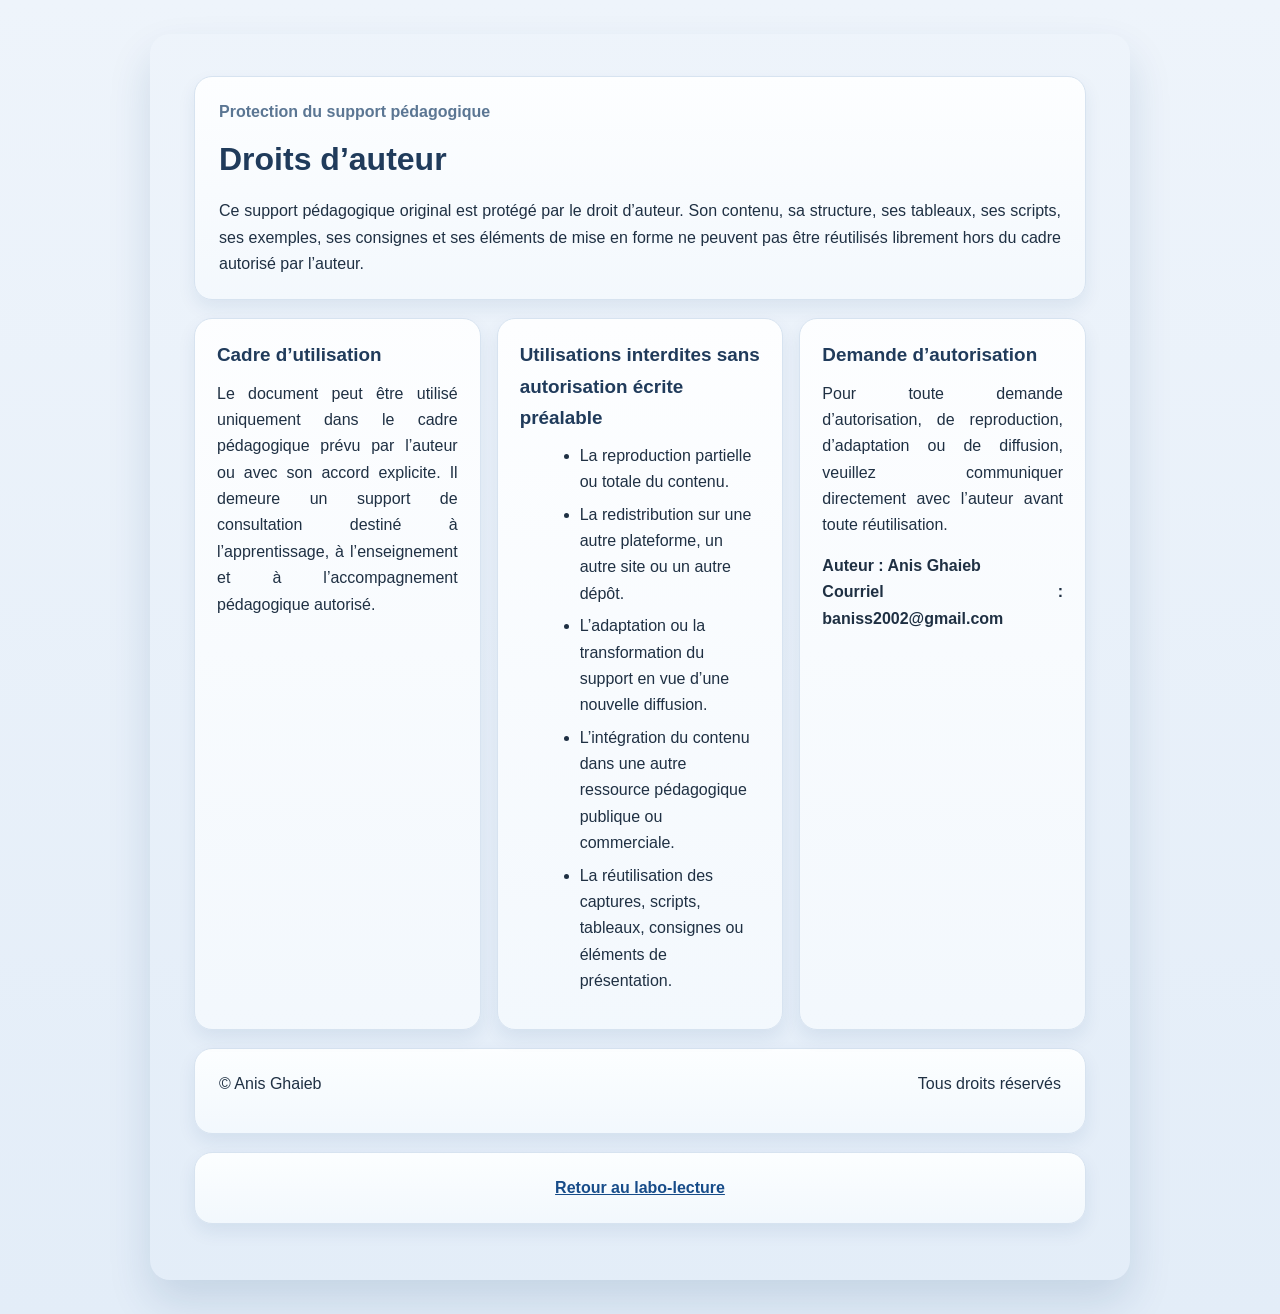
<file: droits.html>
<!DOCTYPE html>
<html lang="fr">
<head>
  <meta charset="utf-8"/>
  <meta name="viewport" content="width=device-width, initial-scale=1.0"/>
  <title>Droits d’auteur</title>
  <link rel="stylesheet" href="style.css"/>
  <link rel="stylesheet" href="style_print.css" media="print"/>
</head>
<body class="rights-page">
  <main class="document rights-document">
    <header class="rights-header">
      <p class="rights-kicker">Protection du support pédagogique</p>
      <h1 class="rights-title">Droits d’auteur</h1>
      <p class="rights-intro">
        Ce support pédagogique original est protégé par le droit d’auteur. Son contenu, sa structure, ses tableaux, ses scripts, ses exemples, ses consignes et ses éléments de mise en forme ne peuvent pas être réutilisés librement hors du cadre autorisé par l’auteur.
      </p>
    </header>

    <section class="rights-grid">
      <article class="rights-card">
        <h2>Cadre d’utilisation</h2>
        <p>Le document peut être utilisé uniquement dans le cadre pédagogique prévu par l’auteur ou avec son accord explicite. Il demeure un support de consultation destiné à l’apprentissage, à l’enseignement et à l’accompagnement pédagogique autorisé.</p>
      </article>

      <article class="rights-card">
        <h2>Utilisations interdites sans autorisation écrite préalable</h2>
        <ul>
          <li>La reproduction partielle ou totale du contenu.</li>
          <li>La redistribution sur une autre plateforme, un autre site ou un autre dépôt.</li>
          <li>L’adaptation ou la transformation du support en vue d’une nouvelle diffusion.</li>
          <li>L’intégration du contenu dans une autre ressource pédagogique publique ou commerciale.</li>
          <li>La réutilisation des captures, scripts, tableaux, consignes ou éléments de présentation.</li>
        </ul>
      </article>

      <article class="rights-card">
        <h2>Demande d’autorisation</h2>
        <p>Pour toute demande d’autorisation, de reproduction, d’adaptation ou de diffusion, veuillez communiquer directement avec l’auteur avant toute réutilisation.</p>
        <p class="rights-contact">Auteur : Anis Ghaieb<br/>Courriel : baniss2002@gmail.com</p>
      </article>
    </section>

    <section class="rights-signature">
      <p>© Anis Ghaieb</p>
      <p>Tous droits réservés</p>
    </section>

    <footer class="rights-footer">
      <a href="labo_commandes_docker_ubuntu.html">Retour au labo-lecture</a>
    </footer>
  </main>
</body>
</html>
</file>
<file: style.css>
:root {
  --page-bg: #e9eef4;
  --surface: #f8fafc;
  --surface-strong: #eef3f8;
  --surface-soft: #f4f7fa;
  --line: #d6dde6;
  --line-strong: #c3cfdb;
  --text: #243241;
  --muted: #5a6b7d;
  --accent: #3e5f7f;
  --accent-soft: #dbe6f0;
  --part-title-color: #161f28;
  --section-title-color: #16222c;
  --subsection-title-color: #6e5a43;
  --subsubsection-title-color: #465261;
  --banner-bg: #2f4f6f;
  --banner-border: #c7d4e2;
  --hero-bg-1: #3a5874;
  --hero-bg-2: #537493;
  --hero-border: #355774;
  --hero-title: #f3f7fb;
  --hero-text: #d8e4ef;
  --hero-kicker: #b8cadd;
  --shadow-main: 0 22px 44px rgba(31, 54, 79, 0.14);
  --shadow-soft: 0 8px 18px rgba(34, 54, 78, 0.08);
  --shadow-card: 0 12px 28px rgba(39, 57, 84, 0.08);
  --font-body: "Aptos", "Segoe UI", Arial, sans-serif;
  --font-title: "Aptos Black", "Aptos", "Segoe UI", Arial, sans-serif;
  --font-code: "Cascadia Code", Consolas, "Courier New", monospace;
  --overview-title-bg: linear-gradient(180deg, #e3ebf3 0%, #d8e3ed 100%);
  --overview-title-border: #c9d4df;
  --overview-separator: #d7e0e9;
}

* {
  box-sizing: border-box;
}

html {
  scroll-behavior: smooth;
}

body {
  margin: 0;
  background: linear-gradient(180deg, #edf2f7 0%, #e2e9f1 100%);
  color: var(--text);
  font-family: var(--font-body);
  line-height: 1.65;
}

img {
  max-width: 100%;
  height: auto;
}

.document {
  width: min(1100px, calc(100% - 40px));
  margin: 34px auto;
  background: none;
  border: none;
  border-radius: 20px;
  box-shadow: var(--shadow-main);
  padding: 42px 44px 56px;
}

.document-header {
  display: block;
}


.team-panel {
  margin-top: 14px;
  padding: 12px 16px 14px;
  border-radius: 14px;
  background: linear-gradient(180deg, #f8fbff 0%, #eff5fb 100%);
  border: 1px solid #d6e1ec;
  box-shadow: 0 8px 20px rgba(39, 62, 90, 0.06);
}

.team-panel-head {
  display: flex;
  align-items: center;
  justify-content: space-between;
  margin-bottom: 10px;
}

.team-panel-title {
  margin: 0;
  font-size: 1rem;
  color: #244058;
}

.team-grid {
  display: grid;
  grid-template-columns: 1fr 1fr;
  gap: 10px 14px;
}

.team-field {
  display: grid;
  grid-template-columns: auto 1fr;
  align-items: center;
  gap: 10px;
  padding: 7px 10px;
  border-radius: 12px;
  border: 1px solid #d7e1eb;
  background: rgba(255, 255, 255, 0.9);
}

.team-label {
  font-size: 0.94rem;
  font-weight: 700;
  color: #34526d;
  white-space: nowrap;
}

.team-member-input {
  width: 100%;
  height: 36px;
  min-width: 0;
  border: 1px solid #c8d5e2;
  border-radius: 10px;
  padding: 7px 11px;
  font: inherit;
  color: var(--text);
  background: #ffffff;
  box-shadow: inset 0 1px 2px rgba(31, 45, 62, 0.03);
}

.team-member-input:focus,
.proof-body:focus-visible {
  outline: 2px solid rgba(72, 114, 162, 0.24);
  outline-offset: 2px;
}

.team-print-card {
  display: none;
}


.course-banner {
  display: grid;
  grid-template-columns: max-content minmax(560px, 1fr) max-content;
  align-items: center;
  background: var(--banner-bg);
  color: #edf5fc;
  border: 1px solid var(--banner-border);
  border-radius: 12px;
  overflow: hidden;
  box-shadow: var(--shadow-soft);
}

.banner-left,
.banner-center,
.banner-right {
  padding: 11px 16px;
}

.banner-left,
.banner-center {
  border-right: 1px solid rgba(231, 239, 247, 0.32);
}

.banner-left {
  display: flex;
  align-items: center;
  gap: 11px;
}

.banner-photo-wrap {
  width: 31px;
  height: 31px;
  border-radius: 7px;
  overflow: hidden;
  border: 1px solid rgba(255, 255, 255, 0.24);
  flex: 0 0 auto;
}

.banner-photo {
  width: 100%;
  height: 100%;
  object-fit: cover;
  display: block;
}

.banner-left-info p,
.banner-college {
  margin: 0;
}

.banner-name {
  font-size: 12px;
  font-weight: 700;
}

.banner-email {
  font-size: 10px;
  color: #d7e4f1;
}

.banner-center {
  text-align: center;
}

.banner-course {
  margin: 0;
  display: flex;
  flex-direction: column;
  align-items: center;
  justify-content: center;
  gap: 2px;
  text-align: center;
  font-family: var(--font-title);
  line-height: 1.08;
}

.banner-course-line {
  display: block;
  white-space: nowrap;
}

.banner-course-line:first-child {
  font-size: 20px;
}

.banner-course-line:last-child {
  font-size: 18px;
}

.banner-right {
  display: flex;
  align-items: center;
  gap: 12px;
}

.banner-logo {
  width: min(98px, 100%);
  display: block;
}

.banner-college {
  display: flex;
  flex-direction: column;
  line-height: 1.08;
}

.banner-college-main {
  font-size: 14px;
  font-weight: 700;
}

.banner-college-sub {
  font-size: 12px;
  color: #d3e2ef;
}

.document-hero {
  margin-top: 18px;
  padding: 26px 28px 28px;
  border-radius: 18px;
  border: 1px solid var(--hero-border);
  background: linear-gradient(145deg, var(--hero-bg-1) 0%, var(--hero-bg-2) 100%);
  box-shadow: var(--shadow-card);
  color: var(--hero-text);
  display: flow-root;
}

.document-hero.no-hero-media {
  padding: 28px 30px 30px;
}

.document-hero.no-hero-media .document-title {
  padding-right: 0;
  max-width: 100%;
}

.document-hero.no-hero-media .document-intro {
  max-width: 100%;
  padding-right: 0;
}

.hero-figure {
  float: right;
  width: min(40%, 480px);
  margin: 0 0 18px 108px;
  padding: 5pt;
  box-sizing: border-box;
  shape-outside: margin-box;
  shape-margin: 58px;
}

.hero-image {
  width: 100%;
  height: auto;
  display: block;
  object-fit: contain;
  border-radius: 12px;
  box-shadow: 0 12px 28px rgba(20, 31, 44, 0.22);
}

.document-kicker {
  margin: 0 0 10px;
  color: var(--hero-kicker);
  font-size: 0.88rem;
  text-transform: none;
  letter-spacing: 0.02em;
}

.document-kicker:empty {
  display: none;
}

.document-title,
.part-title,
.section-title,
.subsection-title,
.subsubsection-title,
.overview-title,
h2,
h3,
h4,
h5 {
  font-family: var(--font-title);
}

.document-title {
  margin: 0;
  max-width: none;
  width: auto;
  padding-right: 50px;
  line-height: 1.15;
  overflow-wrap: break-word;
  word-break: normal;
  color: var(--hero-title);
  font-size: clamp(2rem, 3vw, 2.65rem);
}

.document-intro {
  margin: 16px 0 0;
  font-size: 1rem;
  text-align: justify;
  padding-right: 10px;
  color: var(--hero-text);
}

.document-overview {
  display: grid;
  grid-template-columns: 1fr 1fr;
  gap: 16px;
  padding: 16px;
  margin-top: 18px;
  border-radius: 18px;
  border: 1px solid rgba(83, 116, 147, 0.24);
  background: rgba(248, 251, 254, 0.88);
  box-shadow: var(--shadow-soft);
}

.overview-panel {
  background: linear-gradient(180deg, #fbfdff 0%, #f3f7fb 100%);
  border: 1px solid #dce5ee;
  padding: 22px 24px;
  border-radius: 14px;
}

.overview-title {
  margin: 0 0 16px;
  display: block;
  width: 100%;
  padding: 10px 14px;
  border-radius: 10px;
  border: 1px solid var(--overview-title-border);
  background: var(--overview-title-bg);
  color: #244058;
  font-size: 1.16rem;
  line-height: 1.2;
  letter-spacing: 0.01em;
  box-shadow: inset 0 1px 0 rgba(255, 255, 255, 0.6);
}

.toc-nav {
  display: block;
}

.toc-list {
  list-style: none;
  margin: 0;
  padding-left: 0;
}

.toc-sublist {
  list-style: none;
  margin: 6px 0 0 10px;
  padding-left: 12px;
  border-left: 1px solid #dde6ef;
}

.toc-item + .toc-item {
  margin-top: 3px;
}

.toc-link {
  text-decoration: none;
  color: #33506c;
  line-height: 1.14;
}

.toc-link:hover {
  text-decoration: underline;
}

.toc-level-1 {
  font-size: 0.82rem;
  font-weight: 600;
}

.toc-level-2,
.toc-level-3 {
  font-size: 0.76rem;
  font-weight: 400;
}

.goal-list {
  margin: 0;
  padding-left: 0;
  list-style: none;
}

.goal-list li {
  position: relative;
  margin: 0;
  padding: 0;
}

.goal-list li::before {
  content: none;
  display: none;
}

.goal-list li + li {
  margin-top: 12px;
  padding-top: 12px;
  border-top: 1px solid var(--overview-separator);
}

.part {
  margin-top: 28px;
  border: 1px solid var(--line);
  border-radius: 18px;
  background: linear-gradient(180deg, rgba(252, 253, 255, 0.98) 0%, rgba(245, 249, 252, 0.98) 100%);
  box-shadow: var(--shadow-soft);
  overflow: hidden;
}

.part-header {
  padding: 18px 22px;
  background: linear-gradient(180deg, rgba(185, 203, 221, 0.98) 0%, rgba(171, 193, 214, 0.96) 100%);
  border-bottom: 1px solid #c7d4e1;
}

.part-title {
  margin: 0;
  color: var(--part-title-color);
  font-size: 1.56rem;
  line-height: 1.18;
}

.part-body {
  padding: 24px 24px 28px;
}

.section-block + .section-block {
  margin-top: 40px;
}

.section-title {
  margin: 0 0 18px;
  font-size: 1.24rem;
  line-height: 1.22;
  color: var(--section-title-color);
}

.section-body {
  color: var(--text);
}

.line-section > .section-body {
  border-left: 4px solid #c8d8e7;
  padding-left: 18px;
}

.subsection-block {
  margin-left: 12px;
}

.subsection-block + .subsection-block {
  margin-top: 28px;
}

.subsection-title {
  margin: 0 0 12px;
  font-size: 1.08rem;
  line-height: 1.24;
  color: var(--subsection-title-color);
}

.subsection-body {
  padding-left: 26px;
}

.subsubsection-block {
  margin-left: 18px;
}

.subsubsection-block + .subsubsection-block {
  margin-top: 22px;
}

.subsubsection-title {
  margin: 0 0 10px;
  font-size: 0.98rem;
  line-height: 1.26;
  color: var(--subsubsection-title-color);
}

.subsubsection-body {
  padding-left: 22px;
}

p {
  margin: 0 0 14px;
  text-align: justify;
}

ul,
ol {
  margin: 0 0 14px 20px;
}

li + li {
  margin-top: 6px;
}

[id] {
  scroll-margin-top: 24px;
}

.codewrap {
  margin: 14px 0 16px;
  border: 1px solid #11243c;
  border-radius: 18px;
  overflow: hidden;
  background: linear-gradient(180deg, #06152b 0%, #081d3d 100%);
  box-shadow: 0 10px 24px rgba(15, 29, 53, 0.18);
}

.codebar {
  display: flex;
  align-items: center;
  justify-content: space-between;
  gap: 10px;
  padding: 10px 14px;
  background: linear-gradient(180deg, #061226 0%, #07172e 100%);
  border-bottom: 1px solid rgba(143, 170, 210, 0.18);
}

.codelabel {
  position: relative;
  display: inline-block;
  width: 0;
  min-width: 0;
  height: 0;
  overflow: hidden;
  color: transparent;
  user-select: none;
}

.codebar::before {
  content: "";
  width: 36px;
  height: 12px;
  flex: 0 0 auto;
  background:
    radial-gradient(circle at 6px 6px, #506789 0 6px, transparent 6.5px),
    radial-gradient(circle at 18px 6px, #506789 0 6px, transparent 6.5px),
    radial-gradient(circle at 30px 6px, #506789 0 6px, transparent 6.5px);
}

.copybtn {
  border: 0;
  background: linear-gradient(180deg, #244d87 0%, #1b3f72 100%);
  color: #ffffff;
  border-radius: 14px;
  padding: 8px 16px;
  font-weight: 700;
  box-shadow: inset 0 1px 0 rgba(255, 255, 255, 0.08), 0 4px 12px rgba(8, 21, 43, 0.28);
}

.copybtn:hover {
  background: linear-gradient(180deg, #2a578f 0%, #204676 100%);
}

.codewrap pre.shell {
  display: block;
  width: auto;
  max-width: 100%;
  margin: 0;
  padding: 24px 22px 24px;
  overflow-x: auto;
  white-space: pre;
  tab-size: 4;
  background: linear-gradient(180deg, #081a36 0%, #0a1f46 100%);
  color: #f7fbff;
  border: 0;
  border-radius: 0;
  box-sizing: border-box;
}

.codewrap .prompt {
  color: #8fc4ff;
}

.pcinner .resultpre {
  margin: 0;
  display: block;
  width: auto;
  max-width: 100%;
  padding: 14px 16px;
  overflow-x: auto;
  white-space: pre-wrap;
  tab-size: 4;
  background: #eef1f4;
  color: #111111;
  border: 0;
  border-radius: 10px;
  box-sizing: border-box;
}

.btnCapture,
.btnClear,
.actionbtn {
  border: 1px solid #b8c7d6;
  background: linear-gradient(180deg, #ffffff 0%, #edf3f8 100%);
  color: #24435c;
  border-radius: 10px;
  padding: 8px 12px;
  font: inherit;
  cursor: pointer;
  box-shadow: 0 3px 8px rgba(31, 52, 76, 0.08);
}

.btnCapture:hover,
.btnClear:hover,
.actionbtn:hover {
  background: linear-gradient(180deg, #ffffff 0%, #e7eef6 100%);
}

pre:not(.python-editor pre) {
  display: inline-block;
  width: fit-content;
  max-width: 100%;
  margin: 10px 14px 14px;
  padding: 12px 14px;
  overflow-x: auto;
  white-space: pre;
  tab-size: 4;
  background: #eef1f4;
  color: #111111;
  border: 1px solid #d3dae2;
  border-radius: 12px;
  box-sizing: border-box;
}

pre:not(.python-editor pre) code,
.shell,
.resultpre {
  font-family: var(--font-code);
  font-size: 0.95rem;
  line-height: 1.5;
  color: inherit;
}

.prompt {
  color: #445f7b;
  font-weight: 700;
}

.python-editor {
  display: inline-block;
  width: fit-content;
  max-width: 100%;
  margin: 12px 0 16px;
  vertical-align: top;
  background: #252b36;
  border: 1px solid #353d4a;
  border-radius: 14px;
  box-shadow: 0 10px 24px rgba(25, 32, 42, 0.18);
  overflow: hidden;
  box-sizing: border-box;
}

.python-editor,
.python-editor pre,
.python-editor code {
  box-sizing: border-box;
}

.python-editor-bar {
  display: flex;
  align-items: center;
  gap: 7px;
  min-height: 34px;
  padding: 0 12px;
  background: linear-gradient(180deg, #313847 0%, #2a3140 100%);
  border-bottom: 1px solid #3a4250;
  box-sizing: border-box;
}

.python-editor-dot {
  flex: 0 0 auto;
  width: 10px;
  height: 10px;
  border-radius: 999px;
  background: #6f7c8d;
  opacity: 0.95;
}

.python-editor-title {
  margin-left: 6px;
  font-family: "Segoe UI", Arial, sans-serif;
  font-size: 0.78rem;
  line-height: 1;
  color: #b9c4d1;
  letter-spacing: 0.01em;
  text-transform: lowercase;
}

.python-editor pre,
.python-editor code {
  white-space: pre;
  tab-size: 4;
}

.python-editor pre {
  margin: 0;
  padding: 16px 18px 18px;
  display: block;
  width: auto;
  max-width: 100%;
  overflow-x: auto;
  overflow-y: hidden;
  background: #252b36;
  color: #d7dae0;
}

.python-editor code {
  display: block;
  width: auto;
  font-family: "Cascadia Code", Consolas, "Courier New", monospace;
  font-size: 0.96rem;
  line-height: 1.55;
  color: #d7dae0;
  -webkit-font-smoothing: antialiased;
  -moz-osx-font-smoothing: grayscale;
}

.py-keyword { color: #c586c0; }
.py-string { color: #ce9178; }
.py-number { color: #b5cea8; }
.py-comment { color: #6a9955; }
.py-function { color: #dcdcaa; }
.py-builtin { color: #569cd6; }
.py-operator { color: #d4d4d4; }
.py-default { color: #d7dae0; }
.py-boolean { color: #569cd6; }
.py-self { color: #9cdcfe; }

.resultblock {
  margin: 14px 0 16px;
}

.pcframe {
  position: relative;
  max-width: 100%;
  border-radius: 16px;
  background: linear-gradient(180deg, #dde4eb 0%, #cfd8e2 100%);
  border: 1px solid #c2ced9;
  box-shadow: 0 10px 24px rgba(34, 52, 79, 0.09);
  padding: 28px 18px 18px;
}

.pcframe::before,
.pcframe::after {
  content: "";
  position: absolute;
  top: 11px;
  width: 10px;
  height: 10px;
  border-radius: 999px;
  background: #9aa9b8;
}

.pcframe::before { left: 16px; }
.pcframe::after { left: 32px; }

.pcframe img {
  display: none;
}

.pcinner {
  background: #ffffff;
  border-radius: 10px;
  border: 1px solid #d9e2ea;
  padding: 4px 0;
}

.pcinner .resultpre {
  margin: 0;
  display: block;
  width: auto;
  max-width: 100%;
}

.callout {
  background: linear-gradient(180deg, #f6f9fc 0%, #eef4f9 100%);
  border: 1px solid #d9e3ed;
  border-radius: 14px;
  padding: 14px 16px;
  box-shadow: 0 6px 16px rgba(38, 60, 87, 0.05);
}

.spaced-block {
  margin-top: 14px;
}

.proof {
  background: linear-gradient(180deg, #f8fbfd 0%, #edf4fa 100%);
  border: 1px dashed #b8cdea;
}

.proof-head {
  display: block;
}

.proof-actions {
  display: none;
}

.proof-body {
  position: relative;
  margin-top: 14px;
  min-height: 170px;
  border: 2px dashed #bfd2ea;
  border-radius: 18px;
  background: repeating-linear-gradient(-45deg, #f5f7fa 0 12px, #eef2f6 12px 24px);
  padding: 22px 22px 30px;
  display: flex;
  align-items: center;
  justify-content: center;
  text-align: center;
  overflow: visible;
}

.proofEmpty {
  color: #627892;
  font-size: 1rem;
  line-height: 1.45;
}

.proofImg {
  display: block;
  max-width: 100%;
  max-height: 460px;
  width: auto;
  height: auto;
  border-radius: 12px;
  border: 1px solid #dde5ed;
  box-shadow: 0 6px 18px rgba(29, 43, 64, 0.08);
}

.proofImg:not([src]),
.proofImg[src=""] {
  display: none;
}

.proofInsertLink {
  border: 0;
  background: transparent;
  padding: 0;
  color: inherit;
  font: inherit;
  font-weight: 700;
  text-decoration: underline;
  text-underline-offset: 2px;
  box-shadow: none;
  cursor: pointer;
}

.proofInsertLink:hover {
  color: inherit;
  background: transparent;
}

.proofBodyActions {
  position: absolute;
  right: 14px;
  top: -14px;
  bottom: auto;
  z-index: 2;
}

.proofRemoveLink {
  border: 1px solid #cad8e7;
  background: rgba(255, 255, 255, 0.96);
  padding: 4px 10px;
  border-radius: 999px;
  font-size: 14px;
  line-height: 1;
  color: #557396;
  text-decoration: none;
  box-shadow: 0 4px 10px rgba(40, 61, 85, 0.08);
  cursor: pointer;
}

.proofRemoveLink:hover {
  color: #35557b;
  background: #ffffff;
  border-color: #b8cade;
}

.proof:not(.has-proof) .proofRemoveLink {
  opacity: 0;
  pointer-events: none;
}

.proof-body.has-image {
  background: #ffffff;
  justify-content: center;
}

.answer-area {
  margin-top: 12px;
}

.answerbox-large {
  width: 100%;
  min-height: 120px;
  resize: vertical;
  border: 1px solid #ccd8e4;
  border-radius: 12px;
  padding: 12px 14px;
  font: inherit;
  color: var(--text);
  background: #ffffff;
}

.table-wrap {
  overflow-x: auto;
}

table {
  width: 100%;
  border-collapse: separate;
  border-spacing: 0;
  background: #fafbfc;
  border: 1px solid #d6dde6;
  border-radius: 12px;
  overflow: hidden;
}

thead th {
  background: linear-gradient(180deg, #edf1f5 0%, #e4e9ef 100%);
  color: #334352;
  font-family: var(--font-title);
  font-size: 0.94rem;
  text-align: left;
}

th,
td {
  padding: 12px 14px;
  border-bottom: 1px solid #d6dde6;
  border-right: 1px solid #d6dde6;
  vertical-align: middle;
  color: #454f5b;
}

tr:nth-child(even) td {
  background: #f4f7fa;
}

tr:last-child td {
  border-bottom: 0;
}

th:last-child,
td:last-child {
  border-right: 0;
}

.card {
  margin-top: 28px;
  padding: 24px;
  border-radius: 18px;
  background: linear-gradient(180deg, rgba(252, 253, 255, 0.98) 0%, rgba(244, 248, 252, 0.98) 100%);
  border: 1px solid var(--line);
  box-shadow: var(--shadow-soft);
}

.card h2 {
  margin: 0 0 16px;
  font-size: 1.34rem;
  color: #203649;
}

.list {
  margin: 0 0 16px 20px;
}

.exportbar {
  display: flex;
  justify-content: flex-end;
}

.exportbar-spaced {
  margin-top: 16px;
}

.actionbtn {
  padding: 10px 16px;
  font-weight: 700;
}

.course-footer {
  margin-top: 26px;
  display: flex;
  align-items: center;
  justify-content: space-between;
  gap: 16px;
  padding: 14px 18px;
  border-radius: 12px;
  background: #2f4f6f;
  border: 1px solid #c7d4e2;
  color: #edf5fc;
}

.course-footer-left,
.course-footer-right {
  font-size: 0.94rem;
}

.footer-author-link {
  color: #ffffff !important;
  text-decoration: underline;
}

.course-footer-right,
.course-footer-right a {
  color: #ffffff;
}

.back-to-top {
  position: fixed;
  left: calc(50% - 550px - 56px);
  bottom: 24px;
  width: 32px;
  height: 32px;
  border-radius: 11px;
  background: linear-gradient(145deg, #59697e 0%, #73859a 100%);
  color: #ffffff;
  text-decoration: none;
  display: grid;
  place-items: center;
  box-shadow: 0 10px 24px rgba(44, 61, 82, 0.25);
}

@media (max-width: 1180px) {
  .back-to-top {
    left: 10px;
  }
}

@media (max-width: 980px) {
  .document {
    width: min(100% - 24px, 1100px);
    padding: 26px 22px 40px;
  }

  .course-banner {
    grid-template-columns: 1fr;
  }

  .banner-left,
  .banner-center {
    border-right: 0;
    border-bottom: 1px solid rgba(231, 239, 247, 0.24);
  }

  .hero-figure {
    float: none;
    width: min(100%, 420px);
    margin: 0 0 18px auto;
    shape-outside: none;
  }

  .document-title {
    padding-right: 0;
  }

  .document-overview {
    grid-template-columns: 1fr;
  }
}

@media (max-width: 720px) {
  .document {
    margin: 18px auto;
    padding: 18px 14px 30px;
  }

  .part-body,
  .card {
    padding: 18px 14px 20px;
  }

  .part-header {
    padding: 16px 14px;
  }

  .proof-head,
  .course-footer {
    flex-direction: column;
    align-items: stretch;
  }

  .subsection-body {
    padding-left: 14px;
  }

  .subsubsection-body {
    padding-left: 12px;
  }
}


.proofPasteHint {
  display: block;
  margin-top: 10px;
  font-size: 0.88rem;
  color: #7a8ea5;
}

@media (max-width: 980px) {
  .team-grid {
    grid-template-columns: 1fr;
  }
}


/* --- Ajustements demandés : QCM + checklist captures --- */
.capture-checklist-table .check-cell {
  width: 108px;
  text-align: center;
}

.capture-check {
  width: 22px;
  height: 22px;
  margin: 0;
  accent-color: #4b7f3a;
  pointer-events: none;
  transform: translateY(1px);
}

.qcm-intro {
  border-left: 5px solid #6ba544;
  background: linear-gradient(180deg, #f8fcf4 0%, #eef7e8 100%);
}

.qcm-block {
  position: relative;
  margin-top: 18px;
  border: 1px solid #dbe7d2;
  border-radius: 18px;
  background: linear-gradient(180deg, #fcfef9 0%, #f4f9ef 100%);
  box-shadow: 0 12px 30px rgba(55, 84, 34, 0.08);
  overflow: hidden;
}

.qcm-block::before {
  content: "";
  position: absolute;
  inset: 0 auto 0 0;
  width: 6px;
  background: linear-gradient(180deg, #7fb451 0%, #5f9637 100%);
}

.qcm-block > .section-title {
  margin: 0;
  padding: 18px 22px 0 26px;
  border: 0;
  background: transparent;
}

.qcm-badge {
  display: inline-flex;
  align-items: center;
  gap: 8px;
  padding: 8px 14px;
  border-radius: 999px;
  background: rgba(111, 162, 74, 0.14);
  color: #2e5421;
  font-size: 0.92rem;
  font-weight: 800;
  letter-spacing: 0.02em;
}

.qcm-block > .section-body {
  padding-top: 14px;
}

.qcm-question {
  margin: 0 0 16px 18px;
  padding-left: 14px;
  border-left: 3px solid #c8ddba;
  font-size: 1.04rem;
  line-height: 1.65;
  font-weight: 700;
  color: #203649;
}

.qcm-options {
  display: grid;
  gap: 12px;
  margin-left: 18px;
}

.qcm-option {
  display: grid;
  grid-template-columns: 22px minmax(0, 1fr);
  gap: 12px;
  align-items: start;
  padding: 14px 16px;
  border: 1px solid #d8e5cf;
  border-radius: 14px;
  background: rgba(255, 255, 255, 0.9);
  transition: border-color 0.18s ease, box-shadow 0.18s ease, background 0.18s ease, transform 0.18s ease;
  cursor: pointer;
}

.qcm-option:hover {
  border-color: #b7cf9f;
  box-shadow: 0 8px 20px rgba(73, 107, 44, 0.08);
  background: #ffffff;
  transform: translateY(-1px);
}

.qcm-option input {
  margin: 2px 0 0;
  accent-color: #5e9638;
}

.qcm-option-text {
  display: block;
  color: #304455;
  line-height: 1.55;
}

.qcm-option:has(input:checked) {
  border-color: #84b35a;
  background: linear-gradient(180deg, #ffffff 0%, #f1f9ea 100%);
  box-shadow: 0 10px 24px rgba(79, 124, 43, 0.12);
}

.qcm-option:has(input:focus-visible) {
  outline: 2px solid rgba(94, 150, 56, 0.35);
  outline-offset: 2px;
}

/* --- ajouts labo CSV / aide contextuelle / export robuste --- */
[hidden] {
  display: none !important;
}

.line[data-help],
.code-helpable[data-help] {
  cursor: help;
}

.line.help-active,
.code-helpable.help-active {
  background: rgba(255, 255, 255, 0.07);
}

.code-help-tooltip {
  position: fixed;
  z-index: 9999;
  width: min(380px, calc(100vw - 28px));
  max-width: 380px;
  padding: 12px 14px;
  border-radius: 14px;
  border: 1px solid #ced9e5;
  background: rgba(255, 255, 255, 0.98);
  color: #243241;
  box-shadow: 0 18px 40px rgba(27, 43, 65, 0.18);
  font-size: 0.92rem;
  line-height: 1.45;
  pointer-events: none;
}

.code-help-tooltip-title {
  margin: 0 0 6px;
  font-family: var(--font-title);
  font-size: 0.95rem;
  color: #244058;
}

.code-help-tooltip-body {
  font-size: 0.92rem;
  line-height: 1.5;
  color: #33485c;
}

.export-confirm-overlay {
  position: fixed;
  inset: 0;
  z-index: 9000;
  background: rgba(12, 21, 33, 0.56);
  display: grid;
  place-items: center;
  padding: 20px;
}

.export-confirm-dialog {
  width: min(560px, 100%);
  border-radius: 18px;
  border: 1px solid #d7e0e8;
  background: #ffffff;
  box-shadow: 0 24px 54px rgba(17, 27, 41, 0.28);
  padding: 24px 24px 20px;
}

.export-confirm-title {
  margin: 0 0 10px;
  font-size: 1.3rem;
  color: #22384d;
}

.export-confirm-text {
  margin: 0;
  color: #32485b;
}

.export-confirm-actions {
  display: flex;
  justify-content: flex-end;
  gap: 12px;
  margin-top: 18px;
}

.actionbtn.primary {
  background: linear-gradient(180deg, #244d87 0%, #1b3f72 100%);
  border-color: #1e4378;
  color: #ffffff;
}

.actionbtn.primary:hover {
  background: linear-gradient(180deg, #2a578f 0%, #204676 100%);
}

.code-or-file {
  margin-top: 14px;
}

.code-or-file .file-label {
  display: inline-block;
  margin-bottom: 8px;
  font-weight: 700;
  color: #24435c;
}

.inline-tip {
  display: inline-block;
  margin-top: 8px;
  padding: 8px 12px;
  border-radius: 10px;
  background: #eef5fb;
  border: 1px solid #d7e2ee;
  color: #31516d;
  font-size: 0.94rem;
}

.rights-page {
  background: linear-gradient(180deg, #edf2f7 0%, #e2e9f1 100%);
}

.rights-document {
  max-width: 980px;
}

.rights-header,
.rights-card,
.rights-signature,
.rights-footer {
  border-radius: 18px;
  border: 1px solid #d6dde6;
  background: linear-gradient(180deg, rgba(252, 253, 255, 0.98) 0%, rgba(245, 249, 252, 0.98) 100%);
  box-shadow: var(--shadow-soft);
}

.rights-header,
.rights-signature,
.rights-footer {
  padding: 22px 24px;
}

.rights-kicker {
  margin: 0 0 8px;
  color: #56748f;
  font-weight: 700;
}

.rights-title {
  margin: 0 0 12px;
  font-size: 2rem;
  color: #203649;
}

.rights-intro {
  margin: 0;
}

.rights-grid {
  display: grid;
  grid-template-columns: repeat(3, 1fr);
  gap: 16px;
  margin-top: 18px;
}

.rights-card {
  padding: 20px 22px;
}

.rights-card h2 {
  margin: 0 0 10px;
  color: #203649;
  font-size: 1.18rem;
}

.rights-contact {
  font-weight: 700;
}

.rights-signature {
  margin-top: 18px;
  display: flex;
  justify-content: space-between;
  gap: 16px;
}

.rights-footer {
  margin-top: 18px;
  text-align: center;
}

.rights-footer a {
  color: #244d87;
  font-weight: 700;
}

@media (max-width: 900px) {
  .rights-grid {
    grid-template-columns: 1fr;
  }

  .export-confirm-actions,
  .rights-signature {
    flex-direction: column;
    align-items: stretch;
  }
}


/* --- palette bleue demandée : remplacement de la famille de couleurs uniquement --- */
:root {
  --page-bg: #eaf1f8;
  --surface: #f8fbff;
  --surface-strong: #edf4fb;
  --surface-soft: #f3f8fd;
  --line: #d7e3f0;
  --line-strong: #c4d4e6;
  --text: #1f3043;
  --muted: #5a7088;
  --accent: #43627f;
  --accent-soft: #dce9f7;
  --banner-bg: linear-gradient(90deg, #103d71 0%, #155197 55%, #1a6fd6 100%);
  --banner-border: #b9cee8;
  --hero-bg-1: #43627f;
  --hero-bg-2: #155197;
  --hero-border: #2b578b;
  --hero-title: #f4f9ff;
  --hero-text: #dfeaf7;
  --hero-kicker: #c2d8f0;
  --shadow-main: 0 22px 44px rgba(16, 61, 113, 0.14);
  --shadow-soft: 0 8px 18px rgba(16, 61, 113, 0.08);
  --shadow-card: 0 12px 28px rgba(16, 61, 113, 0.10);
  --overview-title-bg: linear-gradient(180deg, #e8f1fb 0%, #dce9f7 100%);
  --overview-title-border: #c9d9ec;
  --overview-separator: #d8e5f2;
}

body,
.rights-page {
  background: linear-gradient(180deg, #eef4fb 0%, #e3edf8 100%);
}

.team-panel {
  background: linear-gradient(180deg, #f7fbff 0%, #edf4fb 100%);
  border-color: #d3e0ee;
  box-shadow: 0 8px 20px rgba(16, 61, 113, 0.06);
}

.team-panel-title,
.overview-title,
.card h2,
.code-or-file .file-label,
.rights-footer a,
.code-help-tooltip-title {
  color: #18497f;
}

.team-field {
  border-color: #d8e4f0;
}

.team-label {
  color: #35536f;
}

.team-member-input,
.answerbox-large {
  border-color: #c9d8ea;
}

.team-member-input:focus,
.proof-body:focus-visible,
.qcm-option:has(input:focus-visible) {
  outline-color: rgba(26, 111, 214, 0.24);
}

.course-footer {
  background: linear-gradient(90deg, #103d71 0%, #155197 55%, #1a6fd6 100%);
  border-color: #b9cee8;
}

.course-banner {
  background: linear-gradient(90deg, #03172e 0%, #07284f 24%, #0f447f 58%, #2d74d0 100%);
  border-color: #b9cee8;
}

.banner-email,
.banner-college-sub {
  color: #dbe9f8;
}

.document-hero {
  border-color: #2b578b;
  background: linear-gradient(145deg, #43627f 0%, #155197 100%);
}

.document-overview {
  border-color: rgba(21, 81, 151, 0.22);
  background: rgba(248, 251, 255, 0.90);
}

.overview-panel {
  background: linear-gradient(180deg, #fbfdff 0%, #f2f7fd 100%);
  border-color: #dce6f1;
}

.toc-sublist {
  border-left-color: #d7e4f0;
}

.toc-link,
.proofInsertLink,
.footer-author-link,
.rights-footer a {
  color: #174c89;
}

.toc-link:hover,
.proofInsertLink:hover {
  color: #123d71;
}

.part {
  background: linear-gradient(180deg, rgba(253, 254, 255, 0.98) 0%, rgba(243, 248, 253, 0.98) 100%);
}

.part-header {
  background: linear-gradient(180deg, rgba(215, 228, 242, 0.98) 0%, rgba(198, 215, 234, 0.96) 100%);
  border-bottom-color: #c6d7ea;
}

.line-section > .section-body {
  border-left-color: #c7d9eb;
}

.callout {
  background: linear-gradient(180deg, #f7fbff 0%, #eef5fc 100%);
  border-color: #d8e4ef;
  box-shadow: 0 6px 16px rgba(16, 61, 113, 0.05);
}

.proof {
  background: linear-gradient(180deg, #f8fbff 0%, #edf5fc 100%);
  border-color: #bfd3ec;
}

.proof-body {
  border-color: #c3d7ee;
  background: repeating-linear-gradient(-45deg, #f7fafd 0 12px, #eef4fa 12px 24px);
}

.proofEmpty,
.proofRemoveLink,
.inline-tip,
.rights-kicker {
  color: #5b7693;
}

.proofImg {
  border-color: #dbe5f0;
  box-shadow: 0 6px 18px rgba(16, 61, 113, 0.08);
}

.proofRemoveLink {
  border-color: #cfdeee;
  box-shadow: 0 4px 10px rgba(16, 61, 113, 0.08);
}

.proofRemoveLink:hover {
  color: #174c89;
  border-color: #bcd0e7;
}

table {
  border-color: #d7e3f0;
}

thead th {
  background: linear-gradient(180deg, #eef3f8 0%, #e5edf6 100%);
  color: #30465b;
}

th,
td {
  border-bottom-color: #d7e3f0;
  border-right-color: #d7e3f0;
}

tr:nth-child(even) td {
  background: #f3f8fd;
}

.back-to-top {
  background: linear-gradient(145deg, #43627f 0%, #155197 100%);
  box-shadow: 0 10px 24px rgba(16, 61, 113, 0.25);
}

.code-help-tooltip {
  border-color: #d2deeb;
  box-shadow: 0 18px 40px rgba(16, 61, 113, 0.18);
}

.code-help-tooltip-body,
.export-confirm-text {
  color: #334a61;
}

.export-confirm-dialog,
.rights-header,
.rights-card,
.rights-signature,
.rights-footer {
  border-color: #d7e3f0;
  background: linear-gradient(180deg, rgba(253, 254, 255, 0.98) 0%, rgba(243, 248, 253, 0.98) 100%);
}

.export-confirm-title,
.rights-title,
.rights-card h2 {
  color: #203b5b;
}

.actionbtn.primary,
.copybtn,
.proofInsertLink.btnCapture,
button.copy-btn {
  background: linear-gradient(180deg, #155197 0%, #103d71 100%);
  border-color: #174c89;
  color: #ffffff;
}

.actionbtn.primary:hover,
.copybtn:hover,
button.copy-btn:hover {
  background: linear-gradient(180deg, #1a6fd6 0%, #155197 100%);
}

.inline-tip {
  background: #eef5fc;
  border-color: #d8e4ef;
}

.rights-page .rights-footer a {
  color: #174c89;
}
</file>
<file: style_print.css>
@page {
  size: A4;
  margin: 13mm 12mm 14mm;
}

html,
body {
  background: #ffffff !important;
  color: #111827 !important;
  font-size: 10.4pt;
  line-height: 1.36;
  -webkit-print-color-adjust: exact;
  print-color-adjust: exact;
}

body {
  margin: 0;
}

.document {
  width: 100% !important;
  margin: 0 !important;
  padding: 0 !important;
  background: #ffffff !important;
  border: 0 !important;
  border-radius: 0 !important;
  box-shadow: none !important;
}

.back-to-top,
.exportbar,
.copybtn,
.copy-btn,
.btnCapture,
.btnClear,
.proof-actions,
.proofRemoveLink,
.proofInsertLink,
.proofBodyActions {
  display: none !important;
}

.team-panel {
  display: none !important;
}

.team-print-card {
  display: block !important;
  margin: 0 0 10px !important;
  padding: 10px 12px 11px !important;
  border: 1px solid #cbd5e1 !important;
  border-radius: 10px !important;
  background: #ffffff !important;
  break-inside: avoid;
}

.team-print-title {
  margin: 0 0 8px;
  font-size: 11.2pt;
  font-weight: 700;
}

.team-print-grid {
  display: grid;
  grid-template-columns: 1fr 1fr;
  gap: 6px 16px;
}

.team-print-item {
  font-size: 9.8pt;
}

.team-print-label {
  font-weight: 700;
}

.course-banner,
.document-hero,
.document-overview,
.part,
.card,
.course-footer,
.overview-panel,
.syntax-card,
.callout,
.qcm-option,
.code-window,
.pcframe,
.pcinner,
.table-wrap table {
  box-shadow: none !important;
}

.course-banner {
  display: grid !important;
  grid-template-columns: 1.15fr 1.55fr 1fr !important;
  align-items: center;
  margin: 0 0 10px !important;
  border: 1px solid #cbd5e1 !important;
  border-radius: 10px !important;
  background: #ffffff !important;
  color: #111827 !important;
  overflow: hidden;
}

.banner-left,
.banner-center,
.banner-right {
  padding: 10px 12px !important;
}

.banner-left,
.banner-center {
  border-right: 1px solid #dbe3ec !important;
}

.banner-photo-wrap {
  border-color: #cbd5e1 !important;
}

.banner-name,
.banner-course-line,
.banner-college-main,
.banner-college-sub,
.banner-email,
.course-footer-left,
.course-footer-right,
.footer-author-link,
.document-title,
.document-intro,
.document-kicker,
.overview-title,
.part-title,
.section-title,
.subsection-title,
.subsubsection-title,
.card h2,
.qcm-question {
  color: #111827 !important;
}

.banner-course-line:first-child {
  font-size: 15pt !important;
}

.banner-course-line:last-child {
  font-size: 12.5pt !important;
}

.banner-logo {
  max-width: 92px !important;
}

.document-hero {
  margin: 0 0 10px !important;
  padding: 12px 14px 14px !important;
  border: 1px solid #d5dce5 !important;
  border-radius: 12px !important;
  background: #f8fafc !important;
}

.hero-figure,
.hero-image {
  display: none !important;
}

.document-kicker {
  margin: 0 0 5px !important;
  font-size: 9.2pt !important;
  font-weight: 600;
}

.document-title {
  margin: 0 !important;
  padding: 0 !important;
  font-size: 20pt !important;
  line-height: 1.12 !important;
}

.document-intro {
  margin: 8px 0 0 !important;
  padding: 0 !important;
  text-align: justify;
}

.document-overview {
  display: grid !important;
  grid-template-columns: 1fr 1fr !important;
  gap: 10px !important;
  margin: 0 0 12px !important;
  padding: 0 !important;
  border: 0 !important;
  background: transparent !important;
}

.overview-panel {
  padding: 12px 14px !important;
  border: 1px solid #d5dce5 !important;
  border-radius: 12px !important;
  background: #ffffff !important;
}

.overview-title {
  margin: 0 0 10px !important;
  padding: 0 0 6px !important;
  border: 0 !important;
  border-bottom: 1px solid #dbe3ec !important;
  border-radius: 0 !important;
  background: transparent !important;
  font-size: 11.4pt !important;
}

.toc-list,
.goal-list {
  margin: 0 !important;
  padding-left: 16px !important;
}

.toc-item + .toc-item,
.goal-list li + li {
  margin-top: 5px !important;
  padding-top: 0 !important;
  border-top: 0 !important;
}

.part,
.card {
  margin-top: 10px !important;
  border: 1px solid #d5dce5 !important;
  border-radius: 12px !important;
  background: #ffffff !important;
  page-break-inside: avoid;
  break-inside: avoid;
}

.part-header {
  padding: 10px 14px !important;
  border-bottom: 1px solid #dbe3ec !important;
  background: #f1f5f9 !important;
  break-after: avoid-page;
}

.part-title {
  margin: 0 !important;
  font-size: 15pt !important;
  line-height: 1.16 !important;
}

.part-body,
.card {
  padding: 12px 14px 14px !important;
}

.section-block,
.subsection-block,
.subsubsection-block,
.syntax-card,
.resultblock,
.proof,
.callout,
.qcm-block,
.qcm-option,
.table-wrap,
.code-window {
  break-inside: avoid;
  page-break-inside: avoid;
}

.section-block + .section-block {
  margin-top: 18px !important;
}

.section-title,
.subsection-title,
.subsubsection-title {
  break-after: avoid-page;
  page-break-after: avoid;
}

.section-title {
  margin: 0 0 10px !important;
  font-size: 12.6pt !important;
}

.subsection-title {
  margin: 0 0 8px !important;
  font-size: 11.2pt !important;
}

.subsubsection-title {
  margin: 0 0 6px !important;
  font-size: 10.5pt !important;
}

.line-section > .section-body {
  border-left: 3px solid #cbd5e1 !important;
  padding-left: 12px !important;
}

p,
ul,
ol {
  margin-top: 0 !important;
  margin-bottom: 8px !important;
}

.callout,
.syntax-card,
.qcm-option {
  padding: 10px 12px !important;
  border: 1px solid #d8e1ea !important;
  border-radius: 10px !important;
  background: #f8fafc !important;
}

.syntax-card h4 {
  margin: 0 0 8px !important;
}

pre,
pre.shell,
.resultpre,
.code-content,
.terminal-intro,
.line-text,
.line-no {
  font-family: "Cascadia Code", Consolas, "Courier New", monospace !important;
}

pre.shell,
.resultpre,
pre:not(.python-editor pre) {
  white-space: pre-wrap !important;
  word-break: break-word !important;
  color: #111827 !important;
  background: #f8fafc !important;
  border: 1px solid #dde5ed !important;
  border-radius: 8px !important;
}

.code-window {
  overflow: hidden !important;
  border: 1px solid #cfd8e3 !important;
  border-radius: 10px !important;
  background: #ffffff !important;
}

.window-header {
  display: flex !important;
  align-items: center;
  gap: 10px;
  padding: 8px 12px !important;
  border-bottom: 1px solid #dbe3ec !important;
  background: #f3f6f9 !important;
}

.window-controls span {
  background: #c0cad5 !important;
}

.window-title {
  color: #334155 !important;
  font-size: 9.3pt !important;
}

.code-body {
  padding: 0 !important;
  background: #ffffff !important;
}

.terminal-intro {
  padding: 10px 12px 0 !important;
  font-size: 9.3pt !important;
  color: #334155 !important;
}

.code-content {
  padding: 10px 0 12px !important;
  background: #ffffff !important;
  font-size: 9.2pt !important;
  line-height: 1.4 !important;
  overflow: visible !important;
}

.line {
  grid-template-columns: 42px minmax(0, 1fr) !important;
}

.line-no {
  padding: 0 10px 0 0 !important;
  color: #94a3b8 !important;
  border-right: 1px solid #e2e8f0 !important;
}

.line-text {
  padding: 0 12px !important;
  white-space: pre-wrap !important;
  color: #111827 !important;
}

.theme-python .comment,
.comment { color: #556b2f !important; }
.theme-python .keyword,
.theme-powershell .param,
.keyword,
.param { color: #6b21a8 !important; }
.theme-python .string,
.theme-powershell .string,
.theme-linux .string,
.string { color: #9a3412 !important; }
.theme-python .number,
.theme-powershell .number,
.theme-linux .number,
.number { color: #166534 !important; }
.theme-python .function,
.theme-powershell .function,
.theme-linux .function,
.function { color: #1d4ed8 !important; }
.theme-python .builtin,
.theme-powershell .variable,
.theme-linux .variable,
.variable { color: #0f766e !important; }
.theme-python .operator,
.theme-powershell .operator,
.operator,
.default,
.boolean,
.theme-linux .default,
.theme-powershell .default,
.theme-python .default { color: #111827 !important; }

.resultblock {
  margin: 10px 0 !important;
}

.pcframe {
  padding: 16px 12px 12px !important;
  border: 1px solid #d5dce5 !important;
  border-radius: 10px !important;
  background: #f8fafc !important;
}

.pcframe::before,
.pcframe::after {
  background: #c3ced9 !important;
}

.pcinner {
  border: 1px solid #dde5ed !important;
  border-radius: 8px !important;
  background: #ffffff !important;
  padding: 0 !important;
}

.proof {
  background: #f8fafc !important;
  border: 1px dashed #cbd5e1 !important;
}

.proofEmpty {
  display: none !important;
}

.proof-body {
  min-height: 0 !important;
  padding: 8px !important;
  border: 1px dashed #cbd5e1 !important;
  border-radius: 8px !important;
  background: #ffffff !important;
}

.proofImg {
  display: block !important;
  max-width: 100% !important;
  max-height: none !important;
  height: auto !important;
  border: 1px solid #dde5ed !important;
  border-radius: 8px !important;
}

.proofImg:not([src]),
.proofImg[src=""] {
  display: none !important;
}

.answerbox-large,
.team-input {
  border: 1px solid #d5dce5 !important;
  border-radius: 8px !important;
  background: #ffffff !important;
  min-height: 90px !important;
}

table {
  width: 100% !important;
  border-collapse: collapse !important;
  border: 1px solid #d5dce5 !important;
  border-radius: 0 !important;
  background: #ffffff !important;
}

thead th {
  background: #eef2f7 !important;
  color: #1f2937 !important;
  font-size: 9.8pt !important;
}

th,
td {
  padding: 8px 10px !important;
  border: 1px solid #d5dce5 !important;
  color: #111827 !important;
}

tr:nth-child(even) td {
  background: #fafcff !important;
}

.qcm-question {
  margin: 0 0 10px !important;
  font-weight: 700;
}

.qcm-options {
  display: grid !important;
  gap: 8px !important;
}

.qcm-option {
  display: grid !important;
  grid-template-columns: 16px 1fr;
  gap: 8px;
  align-items: start;
}

.qcm-option input {
  margin-top: 2px;
}

.card h2 {
  margin: 0 0 10px !important;
  font-size: 14pt !important;
}

.list {
  margin: 0 0 10px 18px !important;
}

.course-footer {
  margin-top: 10px !important;
  padding: 10px 12px !important;
  border: 1px solid #d5dce5 !important;
  border-radius: 10px !important;
  background: #ffffff !important;
  display: flex !important;
  justify-content: space-between !important;
  gap: 10px !important;
}

.footer-author-link {
  text-decoration: underline;
}


/* --- Ajustements impression demandés --- */
#export,
.toc-item-export {
  display: none !important;
}

.capture-check {
  width: 15px !important;
  height: 15px !important;
  margin: 0 !important;
  accent-color: #3f6f2c !important;
}

.capture-checklist-table .check-cell {
  text-align: center !important;
}

.qcm-intro {
  border-left: 4px solid #7ba84d !important;
  background: #f7fbf3 !important;
}

.qcm-block {
  border: 1px solid #d6e0cb !important;
  border-radius: 12px !important;
  background: #ffffff !important;
}

.qcm-block::before {
  content: none !important;
}

.qcm-block > .section-title {
  margin: 0 !important;
  padding: 10px 12px 0 !important;
}

.qcm-badge {
  display: inline-block !important;
  padding: 4px 10px !important;
  border: 1px solid #cfe0bf !important;
  border-radius: 999px !important;
  background: #f4f8ef !important;
  color: #1f2937 !important;
  font-weight: 700 !important;
}

.qcm-option {
  grid-template-columns: 16px 1fr !important;
}

.code-help-tooltip,
.export-confirm-overlay,
#export {
  display: none !important;
}
</file>
